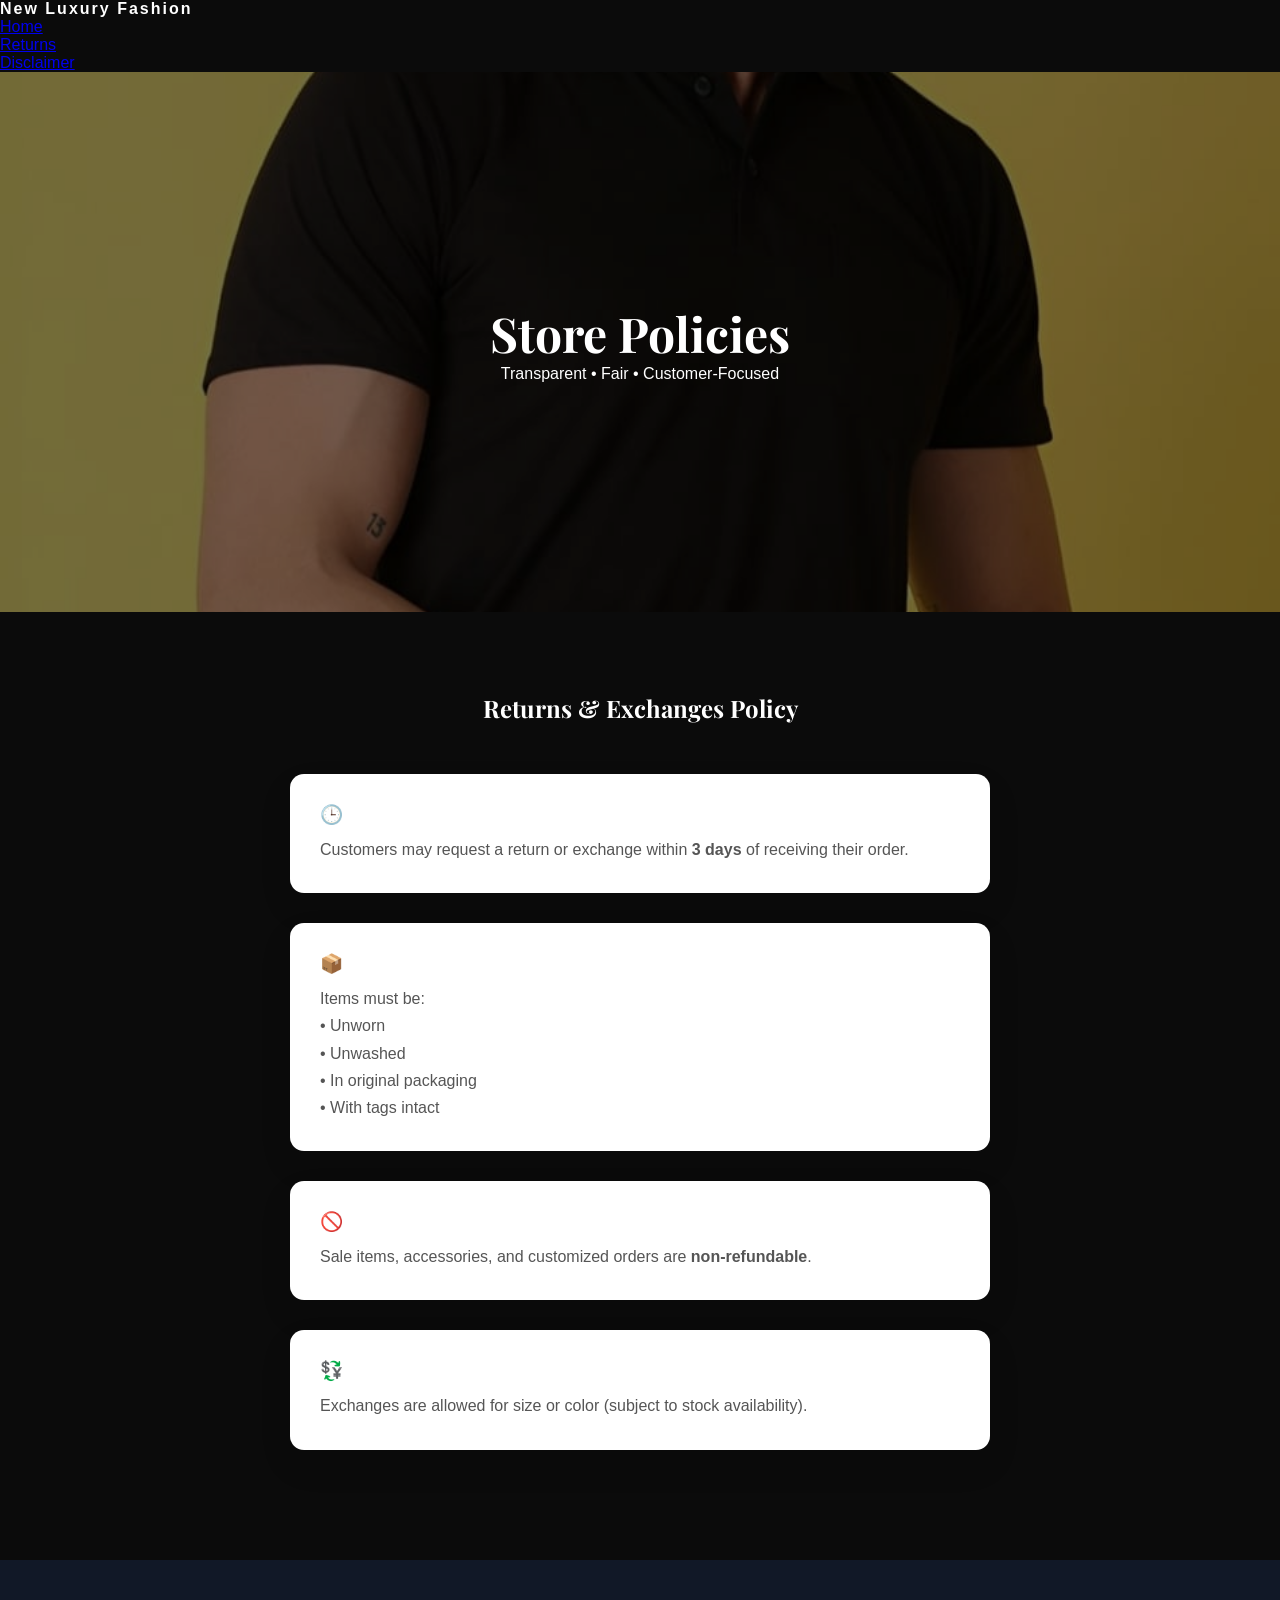
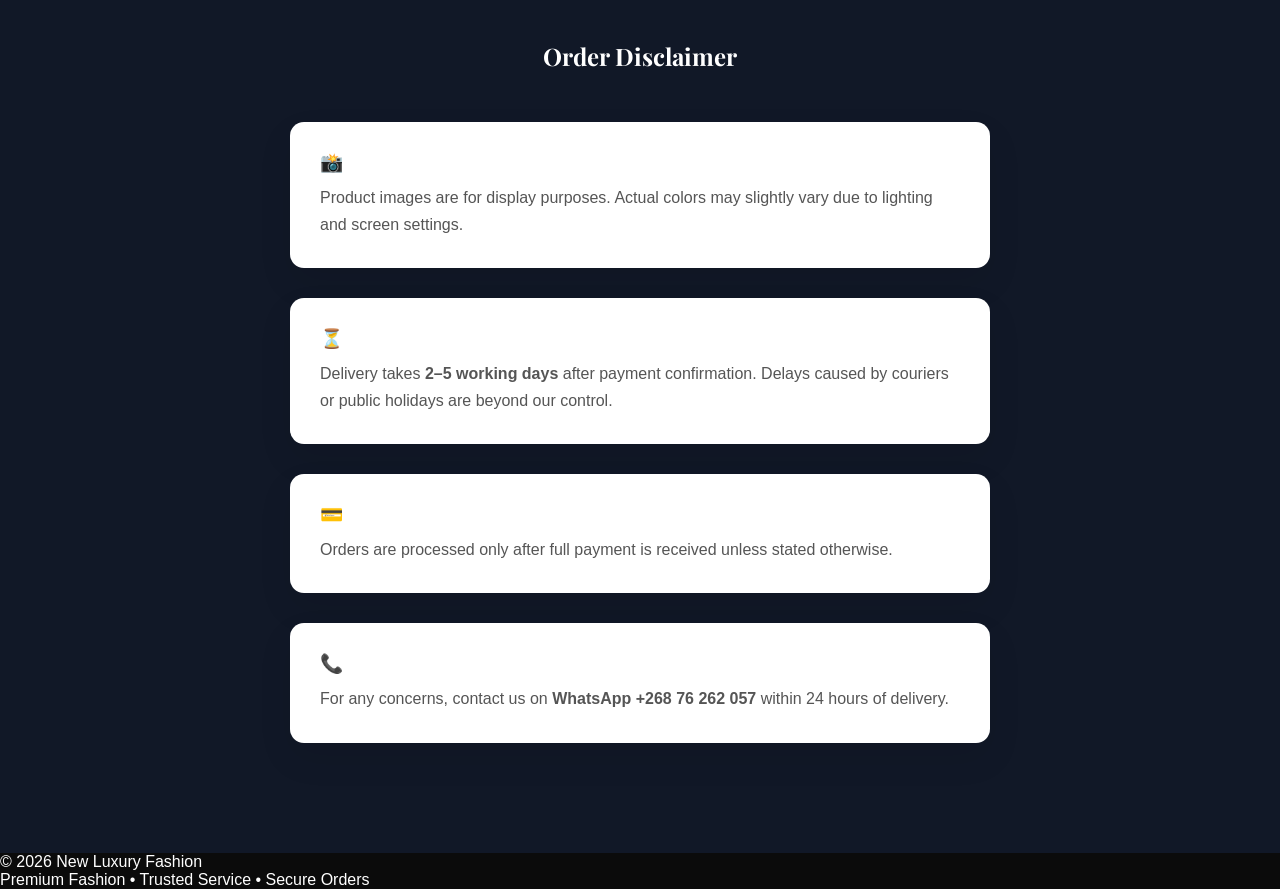
<file: policies.html>
<!DOCTYPE html>
<html lang="en">
<head>
  <meta charset="UTF-8">
  <title>Store Policies | New Luxury Fashion</title>
  <meta name="viewport" content="width=device-width, initial-scale=1.0">

  <link href="https://fonts.googleapis.com/css2?family=Montserrat:wght@400;600&family=Playfair+Display:wght@700&display=swap" rel="stylesheet">
  <link rel="stylesheet" href="style.css">
</head>
<body>

  <!-- HEADER -->
  <header>
    <div class="logo">New Luxury Fashion</div>
    <nav>
      <ul>
        <li><a href="index.html">Home</a></li>
        <li><a href="#returns">Returns</a></li>
        <li><a href="#disclaimer">Disclaimer</a></li>
      </ul>
    </nav>
  </header>

  <!-- HERO -->
  <section class="policy-hero">
    <div class="policy-overlay"></div>
    <div class="policy-hero-text">
      <h1>Store Policies</h1>
      <p>Transparent • Fair • Customer-Focused</p>
    </div>
  </section>

  <!-- RETURNS POLICY -->
  <section class="policy-section fade-in" id="returns">
    <h2>Returns & Exchanges Policy</h2>

    <div class="policy-card">
      <h3>🕒 Return Window</h3>
      <p>
        Customers may request a return or exchange within
        <strong>3 days</strong> of receiving their order.
      </p>
    </div>

    <div class="policy-card">
      <h3>📦 Condition of Items</h3>
      <p>
        Items must be:
        <br>• Unworn
        <br>• Unwashed
        <br>• In original packaging
        <br>• With tags intact
      </p>
    </div>

    <div class="policy-card">
      <h3>🚫 Non-Returnable Items</h3>
      <p>
        Sale items, accessories, and customized orders
        are <strong>non-refundable</strong>.
      </p>
    </div>

    <div class="policy-card">
      <h3>💱 Exchanges</h3>
      <p>
        Exchanges are allowed for size or color
        (subject to stock availability).
      </p>
    </div>
  </section>

  <!-- ORDER DISCLAIMER -->
  <section class="policy-section light fade-in" id="disclaimer">
    <h2>Order Disclaimer</h2>

    <div class="policy-card">
      <h3>📸 Product Images</h3>
      <p>
        Product images are for display purposes.
        Actual colors may slightly vary due to lighting
        and screen settings.
      </p>
    </div>

    <div class="policy-card">
      <h3>⏳ Delivery Time</h3>
      <p>
        Delivery takes <strong>2–5 working days</strong>
        after payment confirmation.
        Delays caused by couriers or public holidays
        are beyond our control.
      </p>
    </div>

    <div class="policy-card">
      <h3>💳 Payments</h3>
      <p>
        Orders are processed only after full payment
        is received unless stated otherwise.
      </p>
    </div>

    <div class="policy-card">
      <h3>📞 Support</h3>
      <p>
        For any concerns, contact us on
        <strong>WhatsApp +268 76 262 057</strong>
        within 24 hours of delivery.
      </p>
    </div>
  </section>

  <!-- FOOTER -->
  <footer>
    <p>
      © 2026 New Luxury Fashion<br>
      Premium Fashion • Trusted Service • Secure Orders
    </p>
  </footer>

</body>
  </html>
</file>
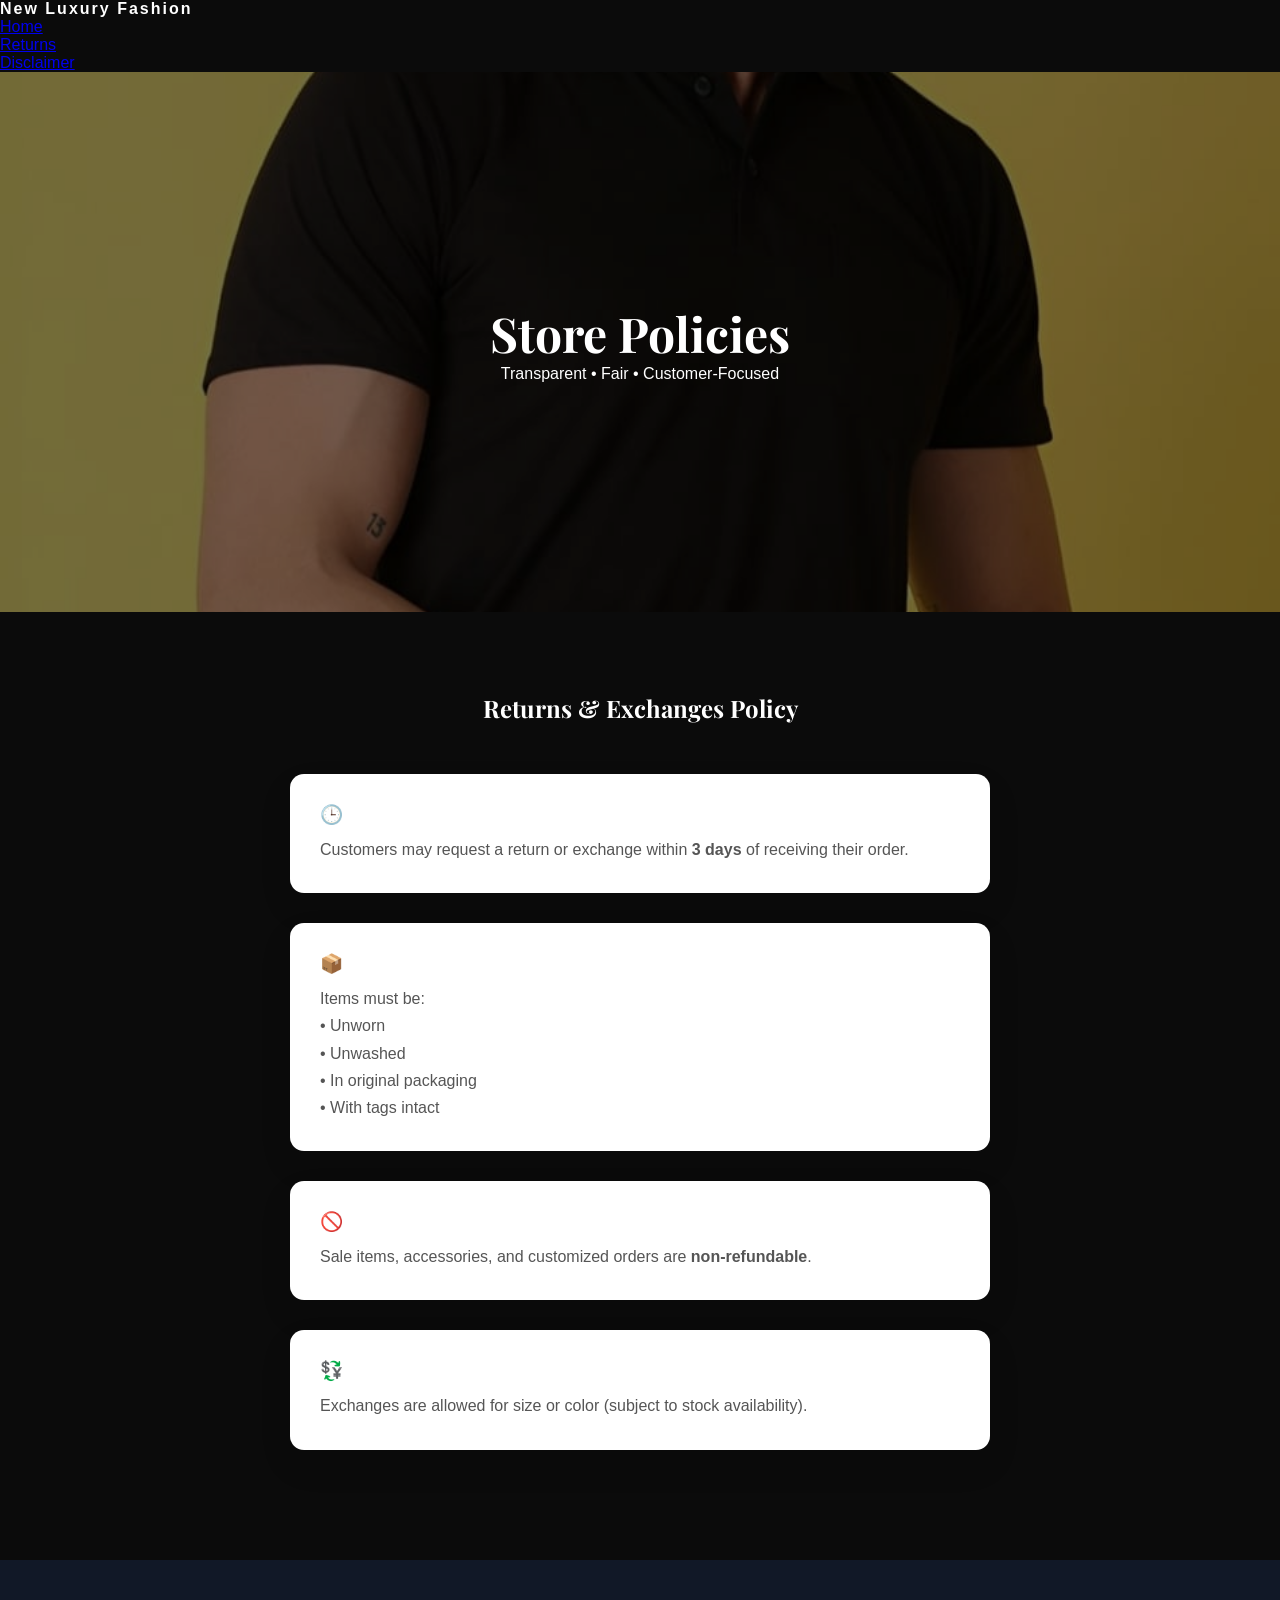
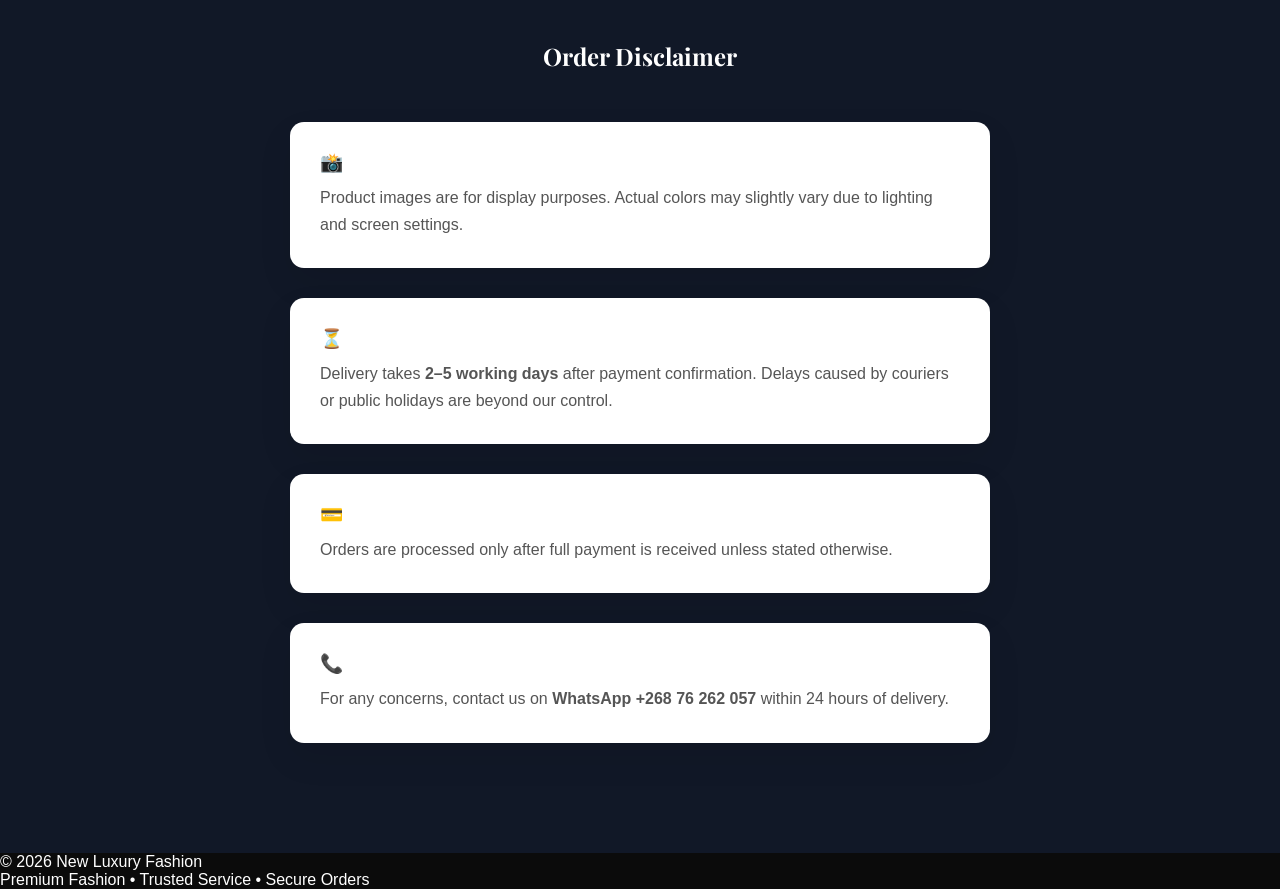
<file: policy.html>
<!DOCTYPE html>
<html lang="en">
<head>
  <meta charset="UTF-8">
  <title>Store Policies | New Luxury Fashion</title>
  <meta name="viewport" content="width=device-width, initial-scale=1.0">

  <link href="https://fonts.googleapis.com/css2?family=Montserrat:wght@400;600&family=Playfair+Display:wght@700&display=swap" rel="stylesheet">
  <link rel="stylesheet" href="style.css">
</head>
<body>

  <!-- HEADER -->
  <header>
    <div class="logo">New Luxury Fashion</div>
    <nav>
      <ul>
        <li><a href="index.html">Home</a></li>
        <li><a href="#returns">Returns</a></li>
        <li><a href="#disclaimer">Disclaimer</a></li>
      </ul>
    </nav>
  </header>

  <!-- HERO -->
  <section class="policy-hero">
    <div class="policy-overlay"></div>
    <div class="policy-hero-text">
      <h1>Store Policies</h1>
      <p>Transparent • Fair • Customer-Focused</p>
    </div>
  </section>

  <!-- RETURNS POLICY -->
  <section class="policy-section fade-in" id="returns">
    <h2>Returns & Exchanges Policy</h2>

    <div class="policy-card">
      <h3>🕒 Return Window</h3>
      <p>
        Customers may request a return or exchange within
        <strong>3 days</strong> of receiving their order.
      </p>
    </div>

    <div class="policy-card">
      <h3>📦 Condition of Items</h3>
      <p>
        Items must be:
        <br>• Unworn
        <br>• Unwashed
        <br>• In original packaging
        <br>• With tags intact
      </p>
    </div>

    <div class="policy-card">
      <h3>🚫 Non-Returnable Items</h3>
      <p>
        Sale items, accessories, and customized orders
        are <strong>non-refundable</strong>.
      </p>
    </div>

    <div class="policy-card">
      <h3>💱 Exchanges</h3>
      <p>
        Exchanges are allowed for size or color
        (subject to stock availability).
      </p>
    </div>
  </section>

  <!-- ORDER DISCLAIMER -->
  <section class="policy-section light fade-in" id="disclaimer">
    <h2>Order Disclaimer</h2>

    <div class="policy-card">
      <h3>📸 Product Images</h3>
      <p>
        Product images are for display purposes.
        Actual colors may slightly vary due to lighting
        and screen settings.
      </p>
    </div>

    <div class="policy-card">
      <h3>⏳ Delivery Time</h3>
      <p>
        Delivery takes <strong>2–5 working days</strong>
        after payment confirmation.
        Delays caused by couriers or public holidays
        are beyond our control.
      </p>
    </div>

    <div class="policy-card">
      <h3>💳 Payments</h3>
      <p>
        Orders are processed only after full payment
        is received unless stated otherwise.
      </p>
    </div>

    <div class="policy-card">
      <h3>📞 Support</h3>
      <p>
        For any concerns, contact us on
        <strong>WhatsApp +268 76 262 057</strong>
        within 24 hours of delivery.
      </p>
    </div>
  </section>

  <!-- FOOTER -->
  <footer>
    <p>
      © 2026 New Luxury Fashion<br>
      Premium Fashion • Trusted Service • Secure Orders
    </p>
  </footer>

</body>
  </html>
</file>
<file: style.css>
* {
  margin: 0;
  padding: 0;
  box-sizing: border-box;
  font-family: "Poppins", sans-serif;
}

body {
  background: #0b0b0b;
  color: #fff;
}

/* NAV */
.nav {
  position: fixed;
  top: 0;
  width: 100%;
  padding: 20px 60px;
  display: flex;
  justify-content: space-between;
  background: rgba(0,0,0,0.6);
  z-index: 10;
}

.nav a {
  margin-left: 25px;
  text-decoration: none;
  color: #fff;
  font-weight: 300;
}

.logo {
  font-weight: 700;
  letter-spacing: 2px;
}

/* HERO */
.hero {
  height: 100vh;
  position: relative;
  overflow: hidden;
}

.hero-slide {
  position: absolute;
  inset: 0;
  background-size: cover;
  background-position: center;
  opacity: 0;
  transition: opacity 1.2s ease;
}

.hero-slide.active {
  opacity: 1;
}

.hero::after {
  content: "";
  position: absolute;
  inset: 0;
  background: rgba(0,0,0,0.45);
}

.hero-content {
  position: relative;
  z-index: 2;
  top: 50%;
  transform: translateY(-50%);
  text-align: center;
}

.hero-content h1 {
  font-size: 3.5rem;
  margin-bottom: 10px;
}

.hero-content p {
  font-size: 1.2rem;
  opacity: 0.9;
}

.hero-content button {
  margin-top: 25px;
  padding: 15px 40px;
  background: #fff;
  color: #000;
  border: none;
  cursor: pointer;
  font-weight: 600;
}

/* FADE-IN */
.fade {
  opacity: 0;
  transform: translateY(20px);
  animation: fadeUp 1s forwards;
}
.delay { animation-delay: 0.6s; }
.delay2 { animation-delay: 1.2s; }

@keyframes fadeUp {
  to { opacity: 1; transform: translateY(0); }
}

/* CATEGORY FILTER */
.category-filter {
  text-align: center;
  margin: 100px 0 30px;
}

.category-filter button {
  margin: 0 10px;
  padding: 10px 25px;
  background: transparent;
  border: 1px solid #fff;
  color: #fff;
  cursor: pointer;
}

/* PRODUCTS GRID */
.products-grid {
  display: grid;
  grid-template-columns: repeat(auto-fit,minmax(260px,1fr));
  gap: 30px;
  padding: 0 60px 80px;
}

.product {
  background: #111;
  padding: 15px;
  cursor: pointer;
  transition: transform 0.4s;
  .whatsapp-btn {
  margin-top: 12px;
  width: 100%;
  padding: 10px;
  background: #25D366;
  border: none;
  color: #000;
  font-weight: 600;
  cursor: pointer;
  transition: opacity 0.3s ease;
}

.whatsapp-btn:hover {
  opacity: 0.85;
}
}

.product:hover {
  transform: translateY(-5px);
}

.img-box {
  position: relative;
  overflow: hidden;
}

.product img {
  width: 100%;
  height: 320px;
  object-fit: cover;
  transition: transform 0.4s ease;
}

.product:hover img {
  transform: scale(1.02);
}

.price {
  position: absolute;
  bottom: 12px;
  right: 12px;
  background: rgba(0,0,0,0.75);
  padding: 6px 12px;
  font-size: 13px;
  font-weight: 600;
}

/* MODAL */
.modal {
  display: none;
  position: fixed;
  z-index: 20;
  left: 0;
  top: 0;
  width: 100%;
  height: 100%;
  overflow: auto;
  background: rgba(0,0,0,0.9);
}

.modal-content {
  background: #111;
  margin: 10% auto;
  padding: 20px;
  width: 90%;
  max-width: 500px;
  position: relative;
  text-align: center;
}

.modal-content img {
  width: 100%;
  object-fit: cover;
}

.modal-content .close {
  position: absolute;
  top: 15px;
  right: 20px;
  font-size: 28px;
  color: #fff;
  cursor: pointer;
}

/* FOOTER */
.footer {
  text-align: center;
  padding: 30px;
  background: #000;
  opacity: 0.8;
}
.store-info {
  padding: 80px 10%;
  background: #0F172A;
  text-align: center;
}

.store-info h2 {
  font-family: 'Playfair Display', serif;
  margin-bottom: 40px;
}

.info-grid {
  display: grid;
  grid-template-columns: repeat(auto-fit, minmax(250px, 1fr));
  gap: 30px;
}

.info-box {
  background: white;
  padding: 30px;
  border-radius: 12px;
  box-shadow: 0 10px 30px rgba(0,0,0,0.08);
}

.info-box h3 {
  margin-bottom: 15px;
  color: #111;
}

.info-box p {
  color: #555;
  line-height: 1.6;
    }
/* POLICY PAGE */

.policy-hero {
  height: 60vh;
  background: url("shirt1.jpg") center/cover no-repeat;
  position: relative;
  display: flex;
  align-items: center;
  justify-content: center;
}

.policy-overlay {
  position: absolute;
  inset: 0;
  background: rgba(0,0,0,0.55);
}

.policy-hero-text {
  position: relative;
  text-align: center;
  color: white;
}

.policy-hero-text h1 {
  font-family: 'Playfair Display', serif;
  font-size: 3rem;
}

.policy-section {
  padding: 80px 10%;
}

.policy-section.light {
  background: #111827;
}

.policy-section h2 {
  text-align: center;
  margin-bottom: 50px;
  font-family: 'Playfair Display', serif;
}

.policy-card {
  max-width: 700px;
  margin: 0 auto 30px;
  background: white;
  padding: 30px;
  border-radius: 14px;
  box-shadow: 0 15px 35px rgba(0,0,0,0.08);
}

.policy-card h3 {
  margin-bottom: 10px;
}

.policy-card p {
  color: #555;
  line-height: 1.7;
}
.shipping-calculator {
  padding: 80px 10%;
  text-align: center;
  background: #111;
  color: white;
}

.shipping-box {
  max-width: 400px;
  margin: auto;
  background: #1a1a1a;
  padding: 30px;
  border-radius: 12px;
}

.shipping-box select,
.shipping-box button {
  width: 100%;
  padding: 12px;
  margin-top: 15px;
  border: none;
}

.shipping-box button {
  background: #0F172A;
  color: #000;
  font-weight: 600;
  cursor: pointer;
}

#shipping-result {
  margin-top: 20px;
  font-size: 14px;
  line-height: 1.6;
}
.payments {
  padding: 60px 10%;
  text-align: center;
  background: #0F172A;
}

.payments h2 {
  margin-bottom: 40px;
  font-family: 'Playfair Display', serif;
}

.payment-icons {
  display: flex;
  justify-content: center;
  flex-wrap: wrap;
  gap: 40px;
}

.payment {
  text-align: center;
}

.payment img {
  width: 60px;
  height: auto;
  margin-bottom: 10px;
  filter: grayscale(100%);
  transition: 0.3s;
}

.payment img:hover {
  filter: grayscale(0%);
  transform: scale(1.1);
}

.payment p {
  font-size: 14px;
  color: #555;
}
</file>
